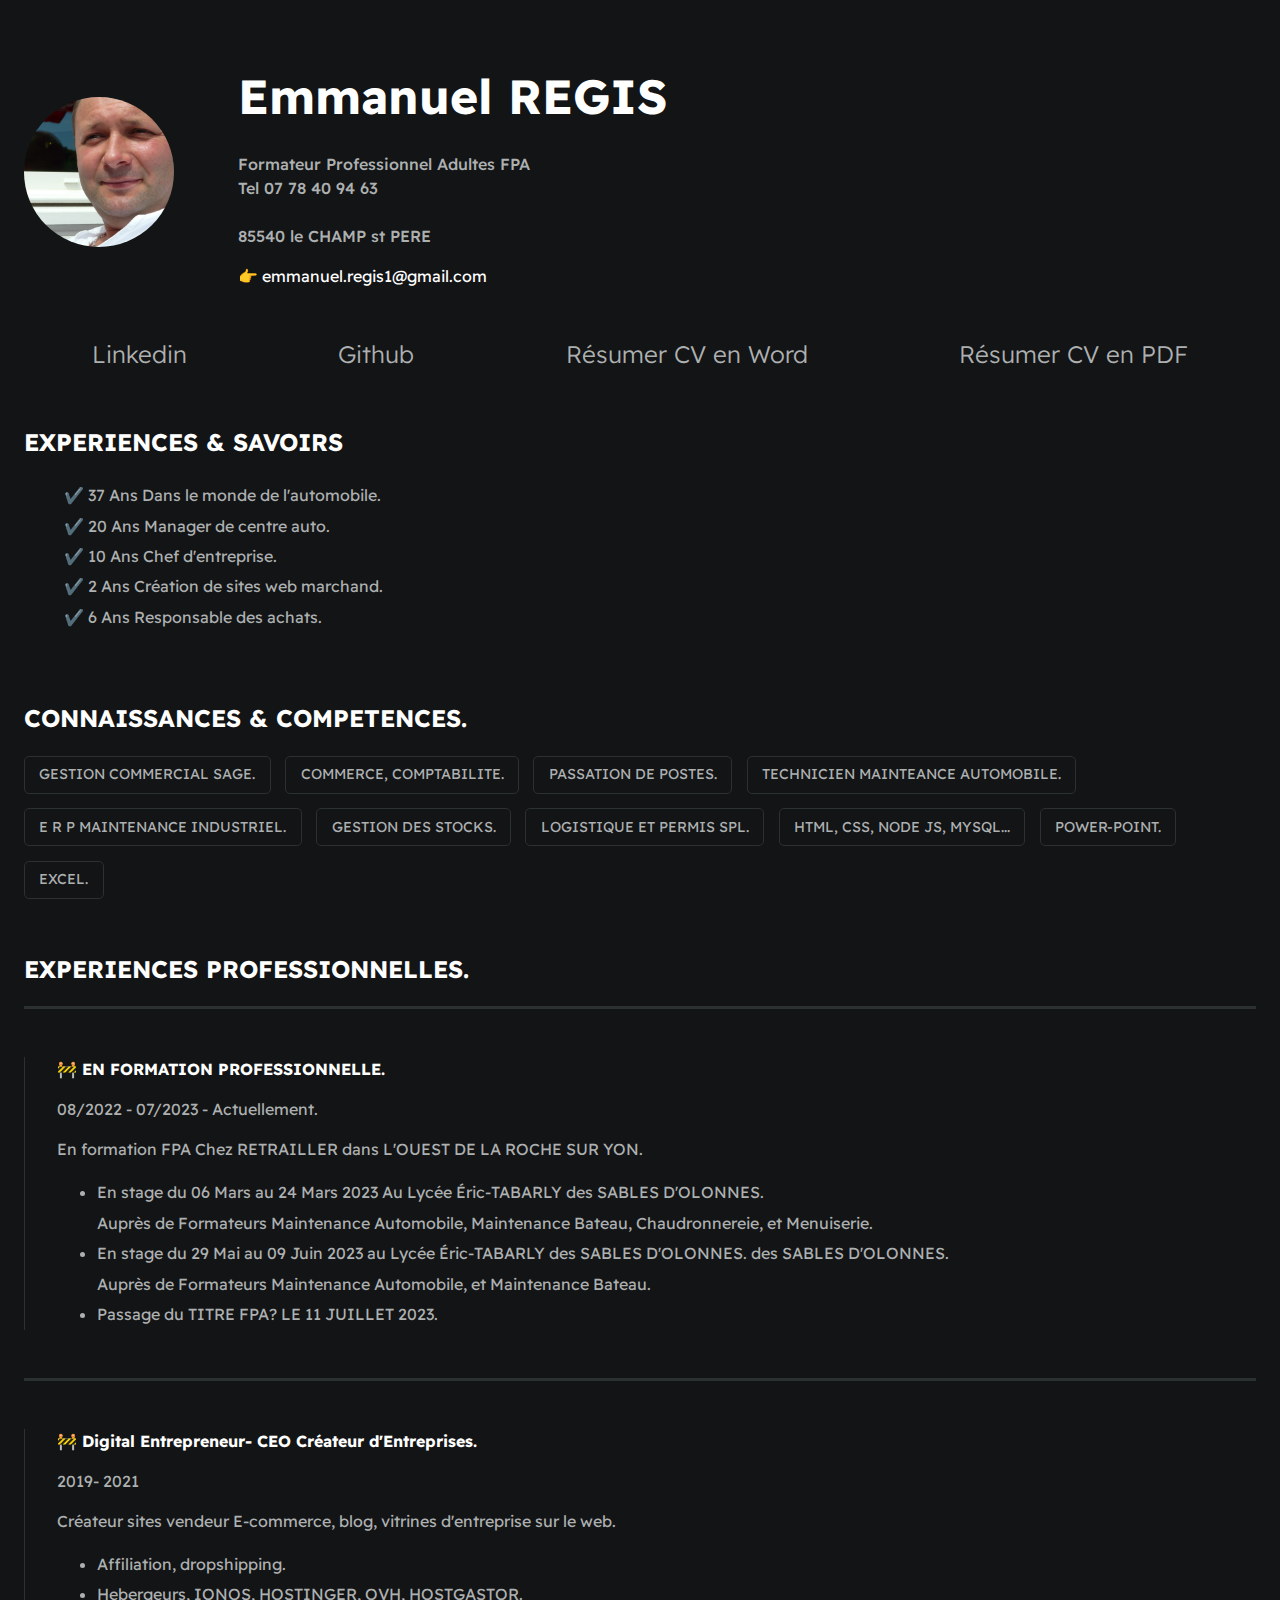
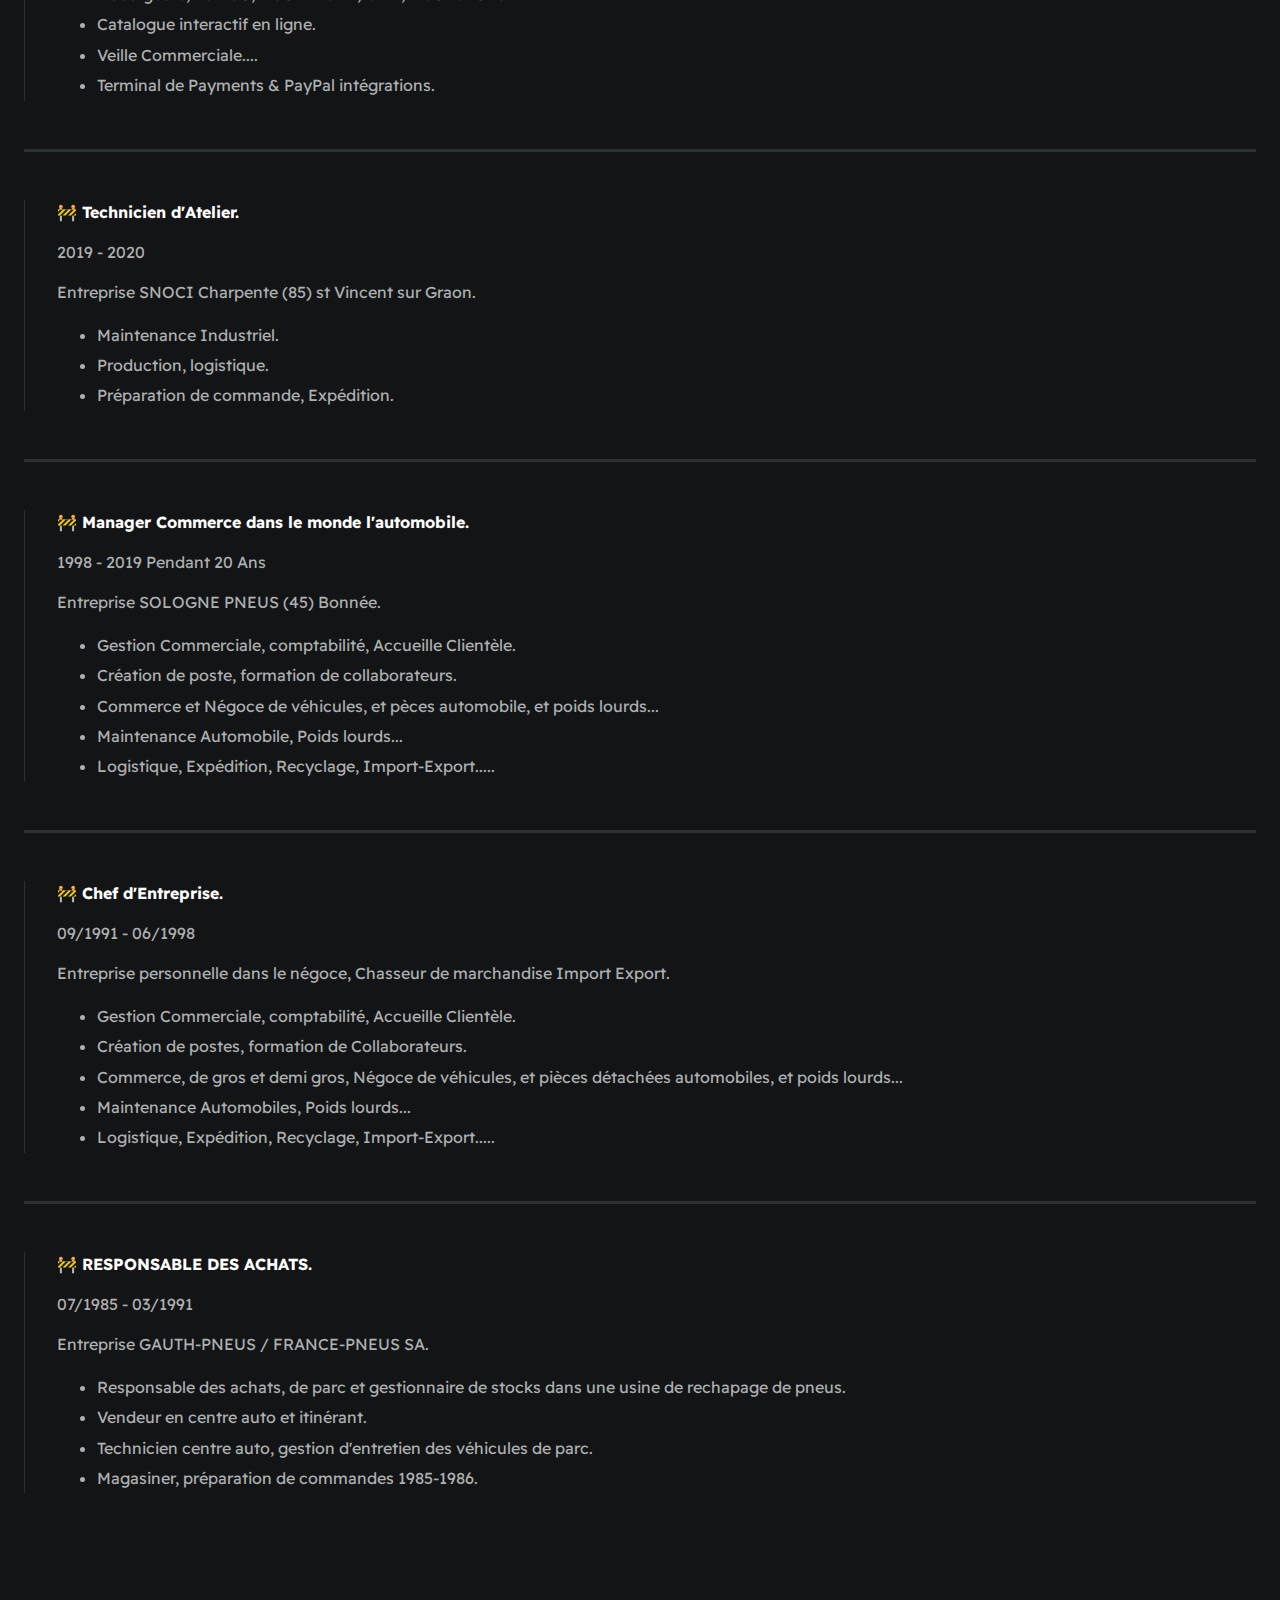
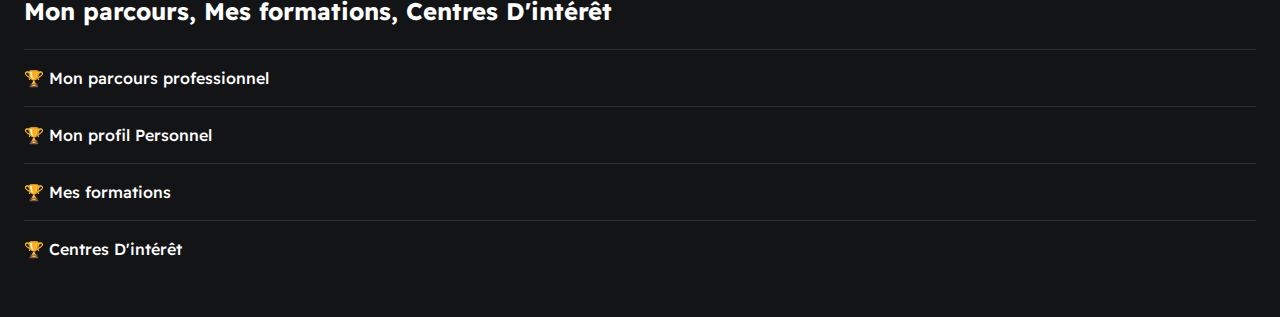
<file: CV FORMATEUR -Mr REGIS E/index.html>
<!DOCTYPE html>
<html>
    <head>
        <meta charset="utf-8">
        <meta http-equiv="X-UA-Compatible" content="IE=edge">
        <title>CV Mr Régis</title>
        <meta name="description" content="">
        <meta name="viewport" content="width=device-width, initial-scale=1">
        <link rel="stylesheet" href="./styles/main.css">
    </head>
    <body>
        <div id="container--main">

            <section id="wrapper--hero" class="section--page">
                <img id="profile-pic" src="./assets/images/manu2.JPG">

                <div>
                    <h1 id="user-name">Emmanuel REGIS</h1>
                    <p id="bio">Formateur Professionnel Adultes FPA  
                      <br> Tel 07 78 40 94 63 </br> 
                      <br> 85540 le CHAMP st PERE </br>
                    <p id="email">👉 emmanuel.regis1@gmail.com</p>
                </div>  
            </section>

            <section class="section--page">
        
                <div id="socials--list">
                  
                    <a href="https://linkedin.com/in/emmanuel-regis-ab3a3023b" target="_blank">Linkedin</a>
                    <a href="https://github.com/Bmetbv" target="_blank">Github</a>
                    <a href="./assets/Emmanuel REGIS.docx" target="_blank">Résumer CV en Word</a>
                   <!--<a href="https://twitter.com/dennisivy11" target="_blank">Twitter</a>-->
                    <a href="./assets/Emmanuel REGIS.pdf" target="_blank">Résumer CV en PDF</a>
                 </div>
                
            </section>

            <section class="section--page">
                <h2>EXPERIENCES & SAVOIRS</h2>
                <ul id="qualifications--list">
                    <li>✔️ 37 Ans Dans le monde de l'automobile.</li>
                    <li>✔️ 20 Ans Manager de centre auto.</li>
                    <li>✔️ 10 Ans Chef d'entreprise.</li>
                    <li>✔️  2 Ans Création de sites web marchand.</li>
                    <li>✔️  6 Ans Responsable des achats.</li>
                </ul>
            </section>

            <section class="section--page">
                <h2>CONNAISSANCES & COMPETENCES.</h2>

                <div id="wrapper--techstack__items">
                    <div class="card--techstack"><span>GESTION COMMERCIAL SAGE.</span></div>
                    <div class="card--techstack"><span>COMMERCE, COMPTABILITE.</span></div>
                    <div class="card--techstack"><span>PASSATION DE POSTES.</span></div> 
                    <div class="card--techstack"><span>TECHNICIEN MAINTEANCE AUTOMOBILE.</span></div>
                    <div class="card--techstack"><span>E R P MAINTENANCE INDUSTRIEL.</span></div>
                    <div class="card--techstack"><span>GESTION DES STOCKS.</span></div>
                    <div class="card--techstack"><span>LOGISTIQUE ET PERMIS SPL.</span></div>
                    <div class="card--techstack"><span>HTML, CSS, NODE JS, MYSQL...</span></div>
                    <div class="card--techstack"><span>POWER-POINT.</span></div>
                    <div class="card--techstack"><span>EXCEL.</span></div>
                </div>
            </section>

            <section id="work-history-wrapper" class="section--page">
                <h2>EXPERIENCES PROFESSIONNELLES.</h2>

                <div class="line-break"></div>
                <div class="card--work-history">
                    <strong>🚧 EN FORMATION PROFESSIONNELLE.</strong>
                    <p>08/2022 - 07/2023 - Actuellement.</p>
                    <p> En formation FPA Chez RETRAILLER dans L'OUEST DE LA ROCHE SUR YON.</p>   
                    <ul>
                        <li>En stage du 06 Mars au 24 Mars 2023 Au Lycée Éric-TABARLY des SABLES D'OLONNES. <br>
                             Auprès de Formateurs Maintenance Automobile, Maintenance Bateau, Chaudronnereie, et Menuiserie.</li>
                        <li>En stage du 29 Mai au 09 Juin 2023 au Lycée Éric-TABARLY des SABLES D'OLONNES. des SABLES D'OLONNES. <br>
                             Auprès de Formateurs Maintenance Automobile, et Maintenance Bateau.</li>
                        <li>Passage du TITRE FPA? LE 11 JUILLET 2023.</li>
                    </ul>
                </div>

                <div class="line-break"></div>

                <div class="card--work-history">
                    <strong>🚧 Digital Entrepreneur- CEO Créateur d'Entreprises.</strong>
                    <p>2019- 2021 </p>
                    <p>Créateur sites vendeur E-commerce, blog, vitrines d'entreprise sur le web.</p>
                    <ul>
                        <li>Affiliation, dropshipping.</li>
                        <li>Hebergeurs, IONOS, HOSTINGER, OVH, HOSTGASTOR.</li>
                        <li>Catalogue interactif en ligne.</li>
                        <li>Veille Commerciale....</li>
                        <li>Terminal de Payments & PayPal intégrations.</li>
                    </ul>
                </div>
                
                <div class="line-break"></div>

                <div class="card--work-history">
                    <strong>🚧 Technicien d'Atelier.</strong>
                    <p>2019 - 2020</p>
                    <p>Entreprise SNOCI Charpente (85) st Vincent sur Graon.</p>
                    <ul>
                        <li>Maintenance Industriel.</li>
                        <li>Production, logistique.</li>
                        <li>Préparation de commande, Expédition.</li>
                    </ul>
                </div>

                <div class="line-break"></div>

                <div class="card--work-history">
                    <strong>🚧 Manager Commerce dans le monde l'automobile.</strong>
                    <p>1998 - 2019 Pendant 20 Ans</p>
                    <p>Entreprise SOLOGNE PNEUS (45) Bonnée.</p>
                    <ul>
                        <li>Gestion Commerciale, comptabilité, Accueille Clientèle.</li>
                        <li>Création de poste, formation de collaborateurs.</li>
                        <li>Commerce et Négoce de véhicules, et pèces automobile, et poids lourds...</li>
                        <li>Maintenance Automobile, Poids lourds...</li>
                        <li>Logistique, Expédition, Recyclage, Import-Export.....</li>
                    </ul>
                </div>
                <div class="line-break"></div>

                <div class="card--work-history">
                    <strong>🚧 Chef d'Entreprise.</strong>
                    <p>09/1991 - 06/1998</p>
                    <p>Entreprise personnelle dans le négoce, Chasseur de marchandise Import Export.</p>
                    <ul>
                        <li>Gestion Commerciale, comptabilité, Accueille Clientèle.</li>
                        <li>Création de postes, formation de Collaborateurs.</li>
                        <li>Commerce, de gros et demi gros, Négoce de véhicules, et pièces détachées automobiles, et poids lourds...</li>
                        <li>Maintenance Automobiles, Poids lourds...</li>
                        <li>Logistique, Expédition, Recyclage, Import-Export.....</li>
                    </ul>
                </div>

                <div class="line-break"></div>

                <div class="card--work-history">
                    <strong>🚧 RESPONSABLE DES ACHATS.</strong>
                    <p>07/1985 - 03/1991</p>
                    <p>Entreprise GAUTH-PNEUS / FRANCE-PNEUS SA.</p>
                    <ul>
                        <li>Responsable des achats, de parc et gestionnaire de stocks dans une 
                            usine de rechapage de pneus.
                        </li>
                        <li>Vendeur en centre auto et itinérant.</li>
                        <li>Technicien centre auto, gestion d'entretien des véhicules de parc.</li>
                        <li>Magasiner, préparation de commandes 1985-1986.</li>
                      
                </div>
            </section>

            <section class="section--page">
                <h2>Mon parcours, Mes formations, Centres D'intérêt</h2>

                <div class="card--project">
                    <a href="project1.html"><span>🏆 </span>Mon parcours professionnel</a>
                </div>

                <div class="card--project">
                    <a href="project2.html" ><span>🏆 </span>Mon profil Personnel</a>
                </div>

                <div class="card--project">
                    <a href="project3.html" ><span>🏆 </span>Mes formations</a>
                </div>

                <div class="card--project">
                    <a href="project4.html"><span>🏆 </span>Centres D'intérêt</a>
                </div>

            </section>

       
        </div>

    </body>
</html>
</file>
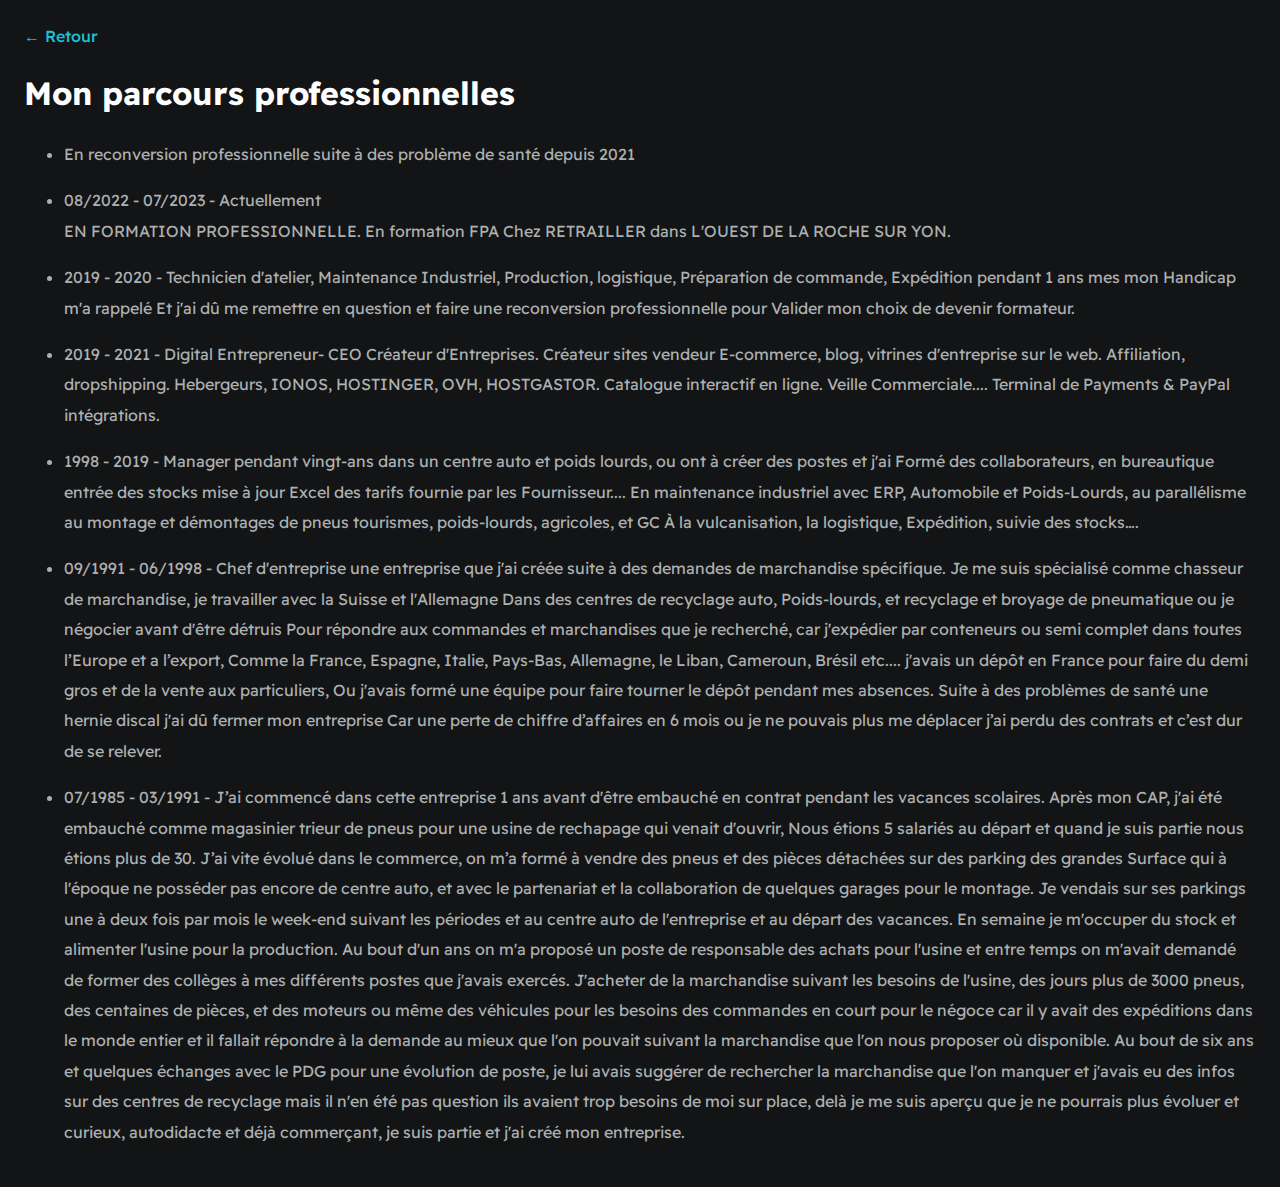
<file: CV FORMATEUR -Mr REGIS E/project1.html>
<!DOCTYPE html>
<html>
    <head>
        <meta charset="utf-8">
        <meta http-equiv="X-UA-Compatible" content="IE=edge">
        <title>CV Mr Régis</title>
        <meta name="description" content="">
        <meta name="viewport" content="width=device-width, initial-scale=1">
        <link rel="stylesheet" href="./styles/main.css">
    </head>
   <body>
        <div id="container--main">
            <a href="index.html">&#x2190; Retour</a>
            <h1>Mon parcours professionnelles</h1>

           <ul>
             <!--    <li><a href="#">Live Demo</a></li>
                <li><a href="#">Source code</a></li>-->
            </ul>
           
            <ul>
              <p>
                <li>En reconversion professionnelle suite à des problème de santé depuis 2021
                </li>
              </p>
                <p>
                <li>08/2022 - 07/2023 - Actuellement <br> 
                     EN FORMATION PROFESSIONNELLE. En formation FPA Chez RETRAILLER dans L'OUEST DE LA ROCHE SUR YON.
                </li>
              </p>
              <p>
                <li>2019 - 2020 - Technicien d'atelier, Maintenance Industriel, Production, logistique, 
                    Préparation de commande, Expédition pendant 1 ans mes mon Handicap m'a rappelé 
                    Et j'ai dû me remettre en question et faire une reconversion professionnelle pour 
                    Valider mon choix de devenir formateur.
                </li>
              </p>
              <p>
                <li>2019 - 2021 - Digital Entrepreneur- CEO Créateur d'Entreprises.
                    
                    Créateur sites vendeur E-commerce, blog, vitrines d'entreprise sur le web.
                   Affiliation, dropshipping.
                    Hebergeurs, IONOS, HOSTINGER, OVH, HOSTGASTOR.
                    Catalogue interactif en ligne.
                    Veille Commerciale....
                    Terminal de Payments & PayPal intégrations.
                </li>
              </p>
              <p>
                <li>1998 - 2019 - Manager pendant vingt-ans dans un centre auto et poids lourds, ou ont à créer des postes et j'ai
                    Formé des collaborateurs, en bureautique entrée des stocks mise à jour Excel des tarifs fournie par les
                     Fournisseur.... En maintenance industriel avec ERP, Automobile et Poids-Lourds, au parallélisme au montage et démontages de pneus tourismes, poids-lourds, agricoles, et GC
                     À la vulcanisation, la logistique, Expédition, suivie des stocks….
                </li>
              </p>
              <p>
                <li>09/1991 - 06/1998 - Chef d'entreprise une entreprise que j'ai créée suite à des demandes de marchandise spécifique.
                    Je me suis spécialisé comme chasseur de marchandise, je travailler avec la Suisse et l'Allemagne
                    Dans des centres de recyclage auto, Poids-lourds, et recyclage et broyage de pneumatique ou je négocier avant d'être détruis
                    Pour répondre aux commandes et marchandises que je recherché, car j'expédier par conteneurs ou semi complet dans toutes l’Europe et a l’export, 
                    Comme la France, Espagne, Italie, Pays-Bas, Allemagne, le Liban, Cameroun, Brésil etc.... j'avais un dépôt en France pour faire du demi gros et de la vente aux particuliers,
                    Ou j'avais formé une équipe pour faire tourner le dépôt pendant mes absences. Suite à des problèmes de santé une hernie discal j'ai dû fermer mon entreprise
                    Car une perte de chiffre d’affaires en 6 mois ou je ne pouvais plus me déplacer 
                    j’ai perdu des contrats et c’est dur de se relever.
                </li>
              </p>
              <p>
                <li>07/1985 - 03/1991 - J’ai commencé dans cette entreprise 1 ans avant d'être embauché en contrat pendant les vacances scolaires.
                    Après mon CAP, j'ai été embauché comme magasinier trieur de pneus pour une usine de rechapage qui venait d'ouvrir,
                    Nous étions 5 salariés au départ et quand je suis partie nous étions plus de 30.
                    J’ai vite évolué dans le commerce, on m’a formé à vendre des pneus et des pièces détachées sur des parking des grandes 
                    Surface qui à l'époque ne posséder pas encore de centre auto, et avec le partenariat et la collaboration de quelques garages pour le montage.
                    Je vendais sur ses parkings une à deux fois par mois le week-end suivant les périodes et au centre auto de l'entreprise et 
                    au départ des vacances. En semaine je m'occuper du stock et alimenter l'usine pour la production. Au bout d'un ans 
                    on m'a proposé un poste de responsable des achats pour l'usine et entre temps on m'avait demandé de former des collèges 
                    à mes différents postes que j'avais exercés. J'acheter de la marchandise suivant les besoins de l'usine, des jours plus de 3000 pneus, des centaines de pièces, et des moteurs ou même des véhicules
                    pour les besoins des commandes en court pour le négoce car il y avait des expéditions
                    dans le monde entier et il fallait répondre à la demande au mieux que l'on pouvait suivant la marchandise que l'on nous proposer où disponible. Au bout de six ans et quelques échanges avec le PDG pour
                    une évolution de poste, je lui avais suggérer de rechercher la marchandise que l'on manquer et j'avais eu des infos sur des centres de recyclage
                    mais il n'en été pas question ils avaient trop besoins de moi sur place, delà je me suis aperçu que je ne pourrais plus évoluer et curieux, autodidacte et déjà commerçant, je suis partie et j'ai créé mon entreprise.

                </li>
              </p>
            </ul>  
        </div>
    </body>
</html>
</file>
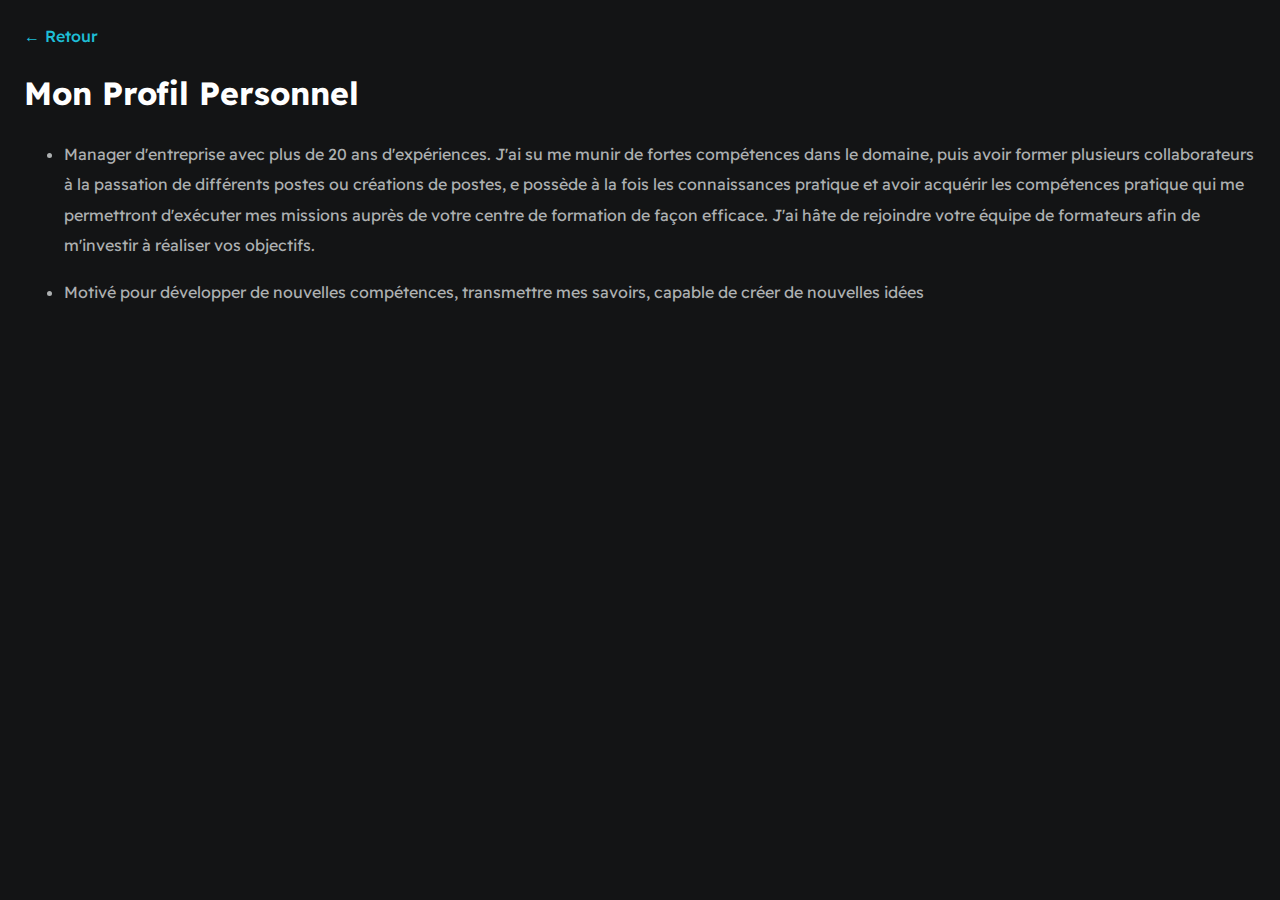
<file: CV FORMATEUR -Mr REGIS E/project2.html>
<!DOCTYPE html>
<html>
    <head>
        <meta charset="utf-8">
        <meta http-equiv="X-UA-Compatible" content="IE=edge">
        <title>CV Mr Régis</title>
        <meta name="description" content="">
        <meta name="viewport" content="width=device-width, initial-scale=1">
        <link rel="stylesheet" href="./styles/main.css">
    </head>
   <body>
        <div id="container--main">
            <a href="index.html">&#x2190; Retour</a>
            <h1>Mon Profil Personnel</h1>

            <ul>
               <!--<li><a href="#">Live Demo</a></li>
                <li><a href="#">Source code</a></li>-->
            </ul>
            <ul>
              <li>Manager d'entreprise avec plus de 20 ans d'expériences.
                J'ai su me munir de fortes compétences dans le domaine, puis avoir former
                 plusieurs collaborateurs à la passation de différents postes ou créations de postes, 
                 e possède à la fois les connaissances pratique et avoir acquérir les compétences
                  pratique qui me permettront d'exécuter mes missions auprès de votre centre de
                   formation de façon efficace. J'ai hâte de rejoindre votre équipe de formateurs
                    afin de m'investir à réaliser vos objectifs.
                
              </li>
            </ul>
            <ul>
               <li>Motivé pour développer de nouvelles compétences, transmettre mes savoirs, capable de créer de nouvelles idées
               </li>
            </ul>
        </div>
    </body>
</html>
</file>
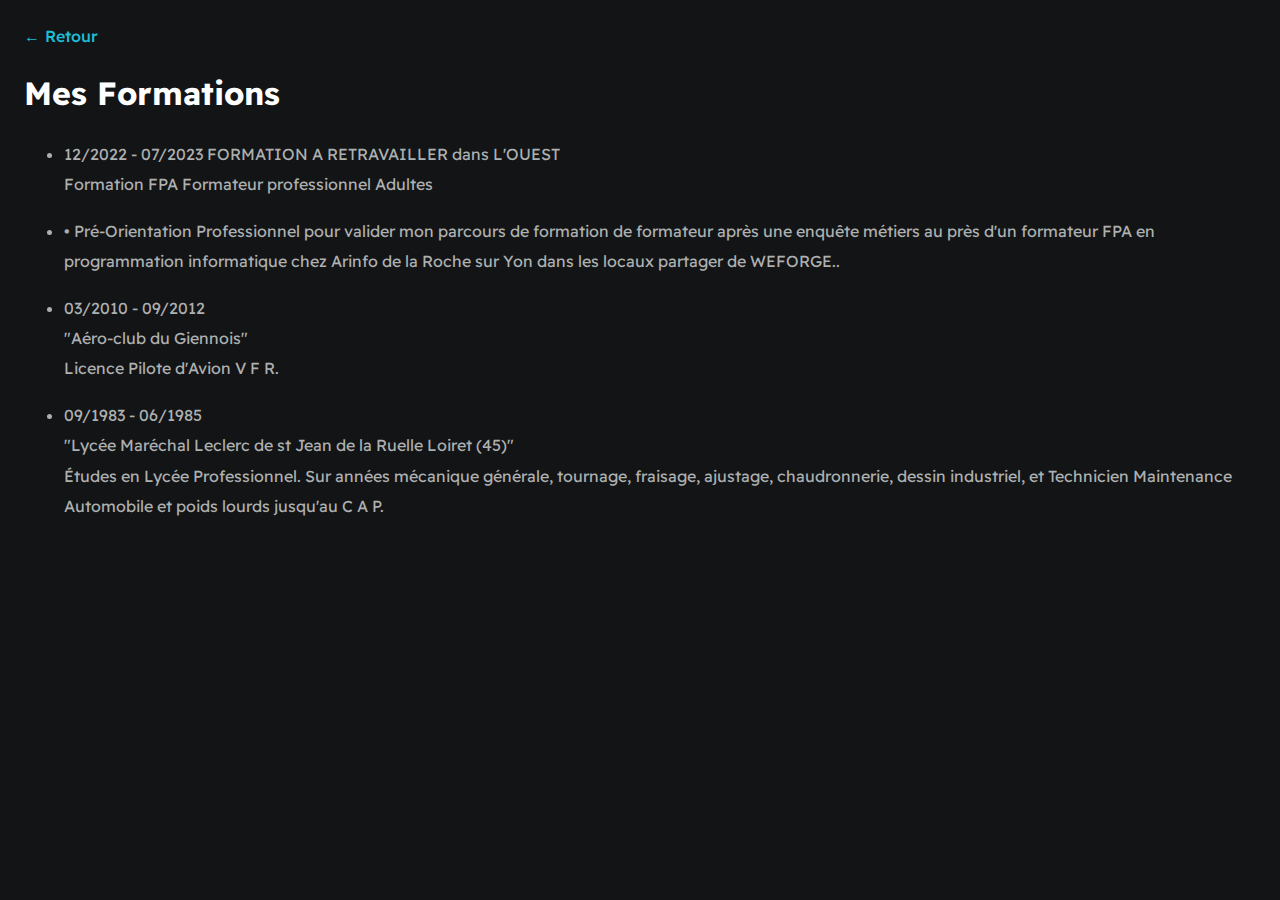
<file: CV FORMATEUR -Mr REGIS E/project3.html>
<!DOCTYPE html>
<html>
    <head>
        <meta charset="utf-8">
        <meta http-equiv="X-UA-Compatible" content="IE=edge">
        <title>CV Mr Régis</title>
        <meta name="description" content="">
        <meta name="viewport" content="width=device-width, initial-scale=1">
        <link rel="stylesheet" href="./styles/main.css">
    </head>
   <body>
        <div id="container--main">
            <a href="index.html">&#x2190; Retour</a>
            <h1>Mes Formations</h1>

            <ul> <li> 12/2022 - 07/2023 FORMATION A RETRAVAILLER dans L'OUEST <br> Formation FPA Formateur professionnel Adultes</p>
            </li>
            <!--  <li><a href="#">Live Demo</a></li>
                <li><a href="#">Source code</a></li>-->
            </ul>  
            
               

            <ul>

                <li>•	Pré-Orientation Professionnel pour valider mon parcours de formation de
                     formateur après une enquête métiers au près d'un formateur FPA en programmation
                     informatique chez Arinfo de la Roche sur Yon dans les locaux partager de WEFORGE.. </li>
            </ul>  
            <ul>  
                <li>03/2010 - 09/2012 <br>  "Aéro-club du Giennois" <br> Licence Pilote d'Avion V F R.</li>
            </ul>
            <ul>
                <li>09/1983 - 06/1985 <br> "Lycée Maréchal Leclerc de st Jean de la Ruelle Loiret (45)" 
                    <br>Études en Lycée Professionnel. Sur années mécanique générale,
                     tournage, fraisage, ajustage, chaudronnerie, dessin industriel, et
                     Technicien Maintenance Automobile et poids lourds jusqu'au C A P.</li>
            </ul>
        </div>
    </body>
</html>
</file>
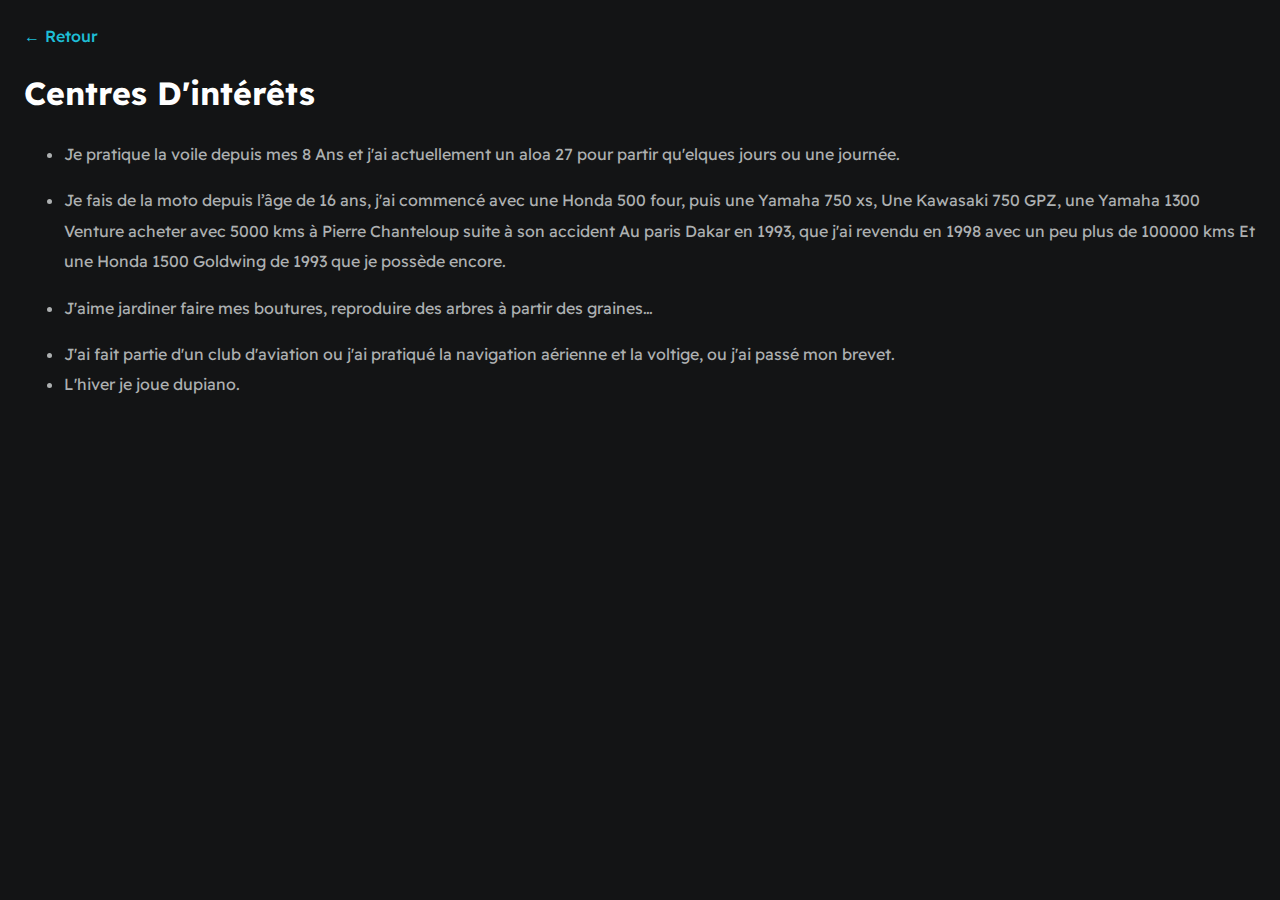
<file: CV FORMATEUR -Mr REGIS E/project4.html>
<!DOCTYPE html>
<html>
    <head>
        <meta charset="utf-8">
        <meta http-equiv="X-UA-Compatible" content="IE=edge">
        <title>CV Mr Régis</title>
        <meta name="description" content="">
        <meta name="viewport" content="width=device-width, initial-scale=1">
        <link rel="stylesheet" href="./styles/main.css">
    </head>
   <body>
        <div id="container--main">
            <a href="index.html">&#x2190; Retour</a>
            <h1>Centres D'intérêts</h1>

            <ul>
                <li>Je pratique la voile depuis mes 8 Ans et j'ai actuellement un aloa 27 pour partir qu'elques jours ou une journée.</li>
               <!-- <li><a href="#">Live Demo</a></li>
                <li><a href="#">Source code</a></li>-->
            </ul>
            <ul>
              <li>Je fais de la moto depuis l’âge de 16 ans, j'ai commencé avec une Honda 500 four, puis une Yamaha 750 xs,
            Une Kawasaki 750 GPZ, une Yamaha 1300 Venture acheter avec 5000 kms à Pierre Chanteloup suite à son accident 
            Au paris Dakar en 1993, que j'ai revendu en 1998 avec un peu plus de 100000 kms 
           Et une Honda 1500 Goldwing de 1993 que je possède encore.
              </li>
            </ul>
            <ul>
              <li>J'aime jardiner faire mes boutures, reproduire des arbres à partir des graines…
              </li>
            </ul>
            <ul>
              <li>J'ai fait partie d'un club d'aviation ou j'ai pratiqué la navigation
                 aérienne et la voltige, ou j'ai passé mon brevet. </li>
              <li>L'hiver je joue dupiano.</li>
            </ul>
        </div>
    </body>
</html>
</file>
<file: CV FORMATEUR -Mr REGIS E/styles/main.css>
@import url('https://fonts.googleapis.com/css2?family=Readex+Pro:wght@300;400;500;600;700&display=swap');

:root{
    --mainTextColor-light:#000;
    --secondaryTextColor-light:rgb(51 51 51);
    --mainLinkColor-light:#0da2b8;
    --mainBorderColor-light:rgb(218, 218, 218);
    --mainBgColor-light:rgb(249, 250,251);

    --mainTextColor-dark:#fff;
    --secondaryTextColor-dark:#adb0b1;
    --mainLinkColor-dark:rgb(30, 190,214);
    --mainBorderColor-dark:#2b3031;
    --mainBgColor-dark:#131415;
    
    --mainTextColor:var(--mainTextColor-dark);
    --secondaryTextColor:var(--secondaryTextColor-dark);
    --mainLinkColor:var(--mainLinkColor-dark);
    --mainBorderColor:var(--mainBorderColor-dark);
    --mainBgColor:var(--mainBgColor-dark);

}


*{
    font-family: 'Readex Pro';
    line-height: 1.5em;
    box-sizing: border-box;
    color: var(--mainTextColor);
    
}

body{
    background-color: var(--mainBgColor);            
}

p, span, li{
    color: var(--secondaryTextColor);
    font-size: 1em;
}

a{
    text-decoration: none;
    color: var(--mainLinkColor);
    font-weight: 500;
}

li{
    line-height: 1.9em;
}

#container--main{
    max-width: 700x;
    margin: 0 auto;
    padding: 1em;
}

.section--page{
    padding-top: 1em;
    padding-bottom: 1em;
}

#wrapper--hero{
    display: flex;
    align-items: center;
    gap: 4em;
}

#bio, a{
    font-weight: 500;
}

#user-name{
    font-size: 48px;
    line-height: 1em;
}

#profile-pic{
    width: 150px;
    height: 150px;
    object-fit: cover;
    border-radius: 50%;
}

#email{
    color: var(--mainTextColor);
}

#socials--list{
    display: flex;
    justify-content: space-between;
    column-gap: 1em;
    flex-wrap: wrap;
}

#socials--list a{
    font-weight: 300;
   margin: auto;
    color: var(--secondaryTextColor);
    font-size: 1.5em;
    transition: 0.3s;
}

#socials--list a:hover{
    font-weight: 200;
    color: var(--mainLinkColor);
    
    font-size: 1em;
}

#qualifications--list{
    list-style: none;
}

#wrapper--techstack__items{
    display: flex;
    flex-wrap: wrap;
    gap: 1em;
    font-size: 0.9em;
}

.card--techstack{
    border: 1px solid var(--mainBorderColor);
    border-radius: 5px;
    padding: 0.5em 1em;
    align-items: center;
}

.card--project{
    padding-top: 1em;
    padding-bottom: 1em;
    border-top: 1px solid var(--mainBorderColor);
    
   
}

.card--project a{
    color: var(--mainTextColor);
    
    transition: 0.3s;
}

.card--project a:hover{
    color: rgb(30,190,214);
    
}

.card--work-history{
    border-left: 1px solid var(--mainBorderColor);
    margin-top: 3em;
    margin-bottom: 3em;
    padding-left: 2em;
}

.line-break{
    background-color: var(--mainBorderColor);
    height: 3px;
}


@media(max-width:600px){

    .section--page{
        padding-top: 1em;
        padding-bottom: 1em;
    }

    #wrapper--hero{
        display: flex;
        align-items: center;
        gap: 1em;
    }

    #profile-pic{
        width: 200px;
        height: 200px;
    }

    #wrapper--hero{
        flex-direction: column;
    }

    .card--work-history{
        border-left: none;
        padding-left: 0;
    }
}
</file>
